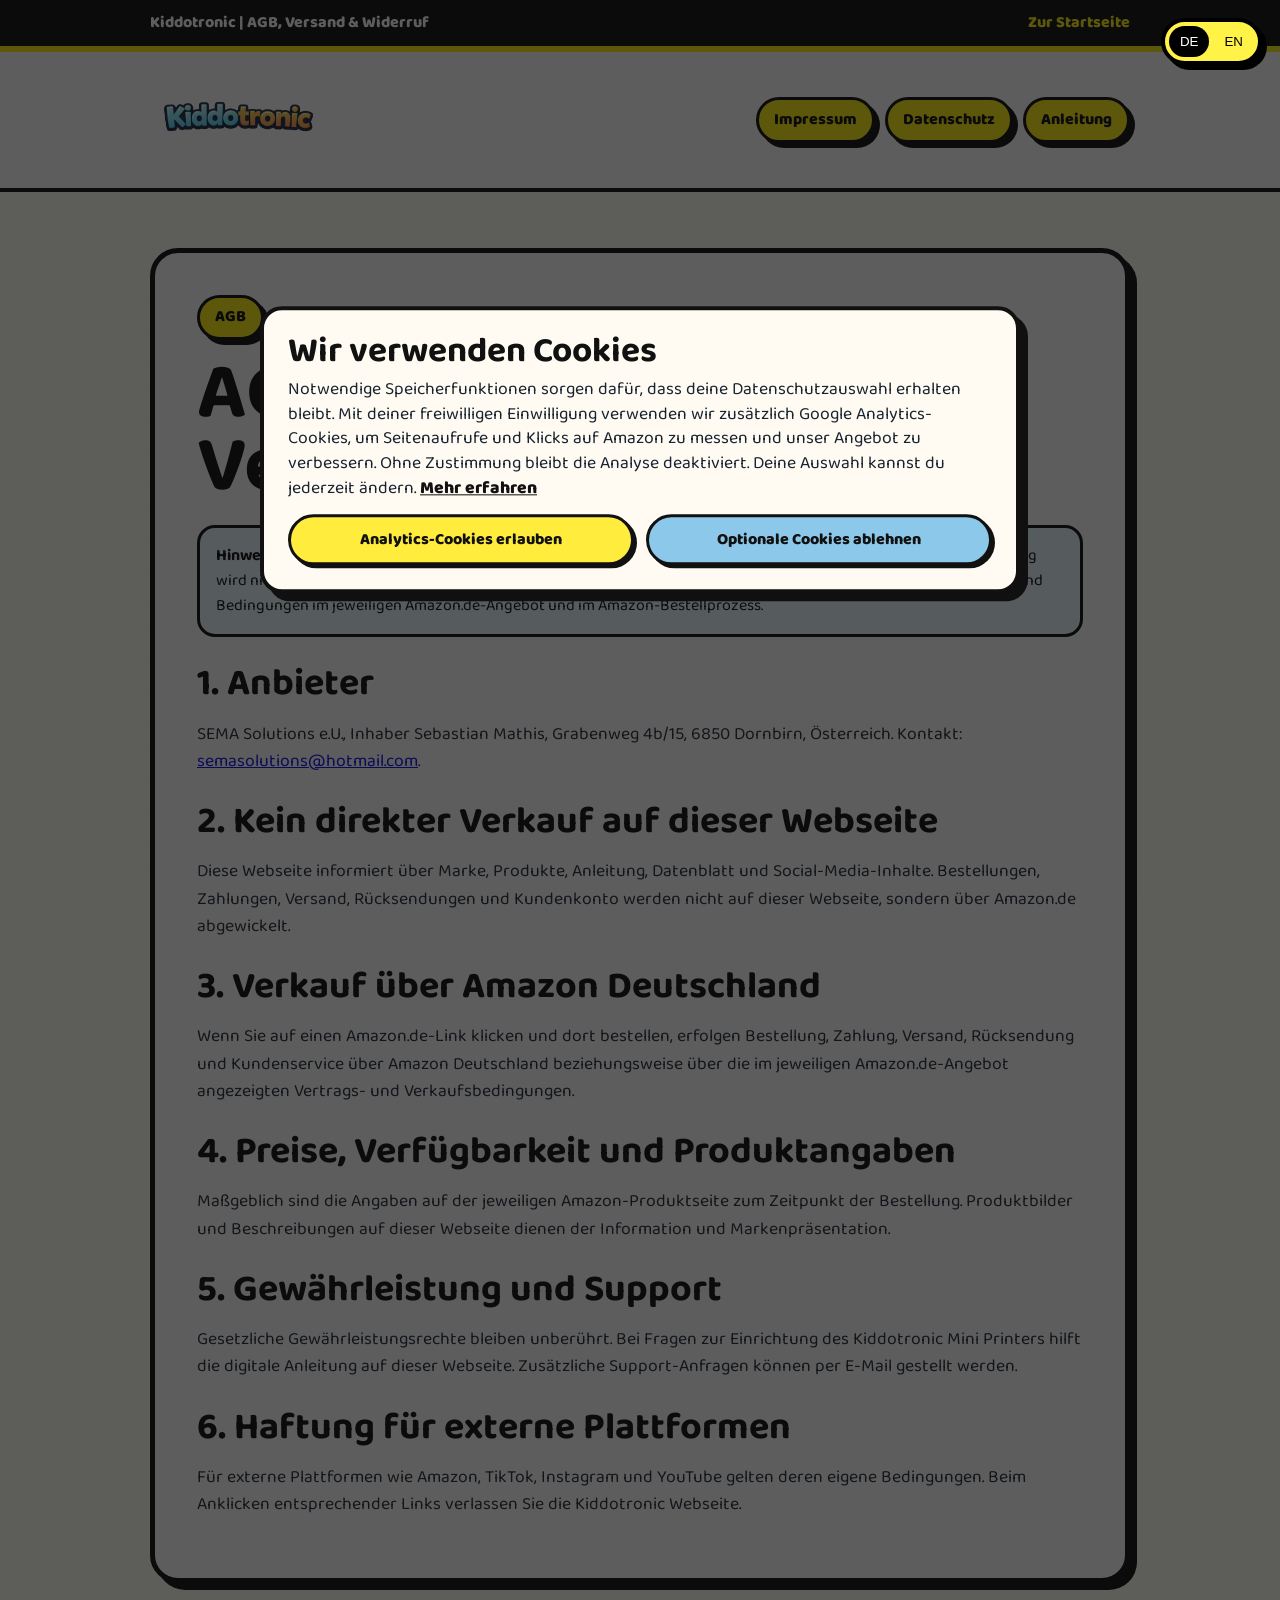
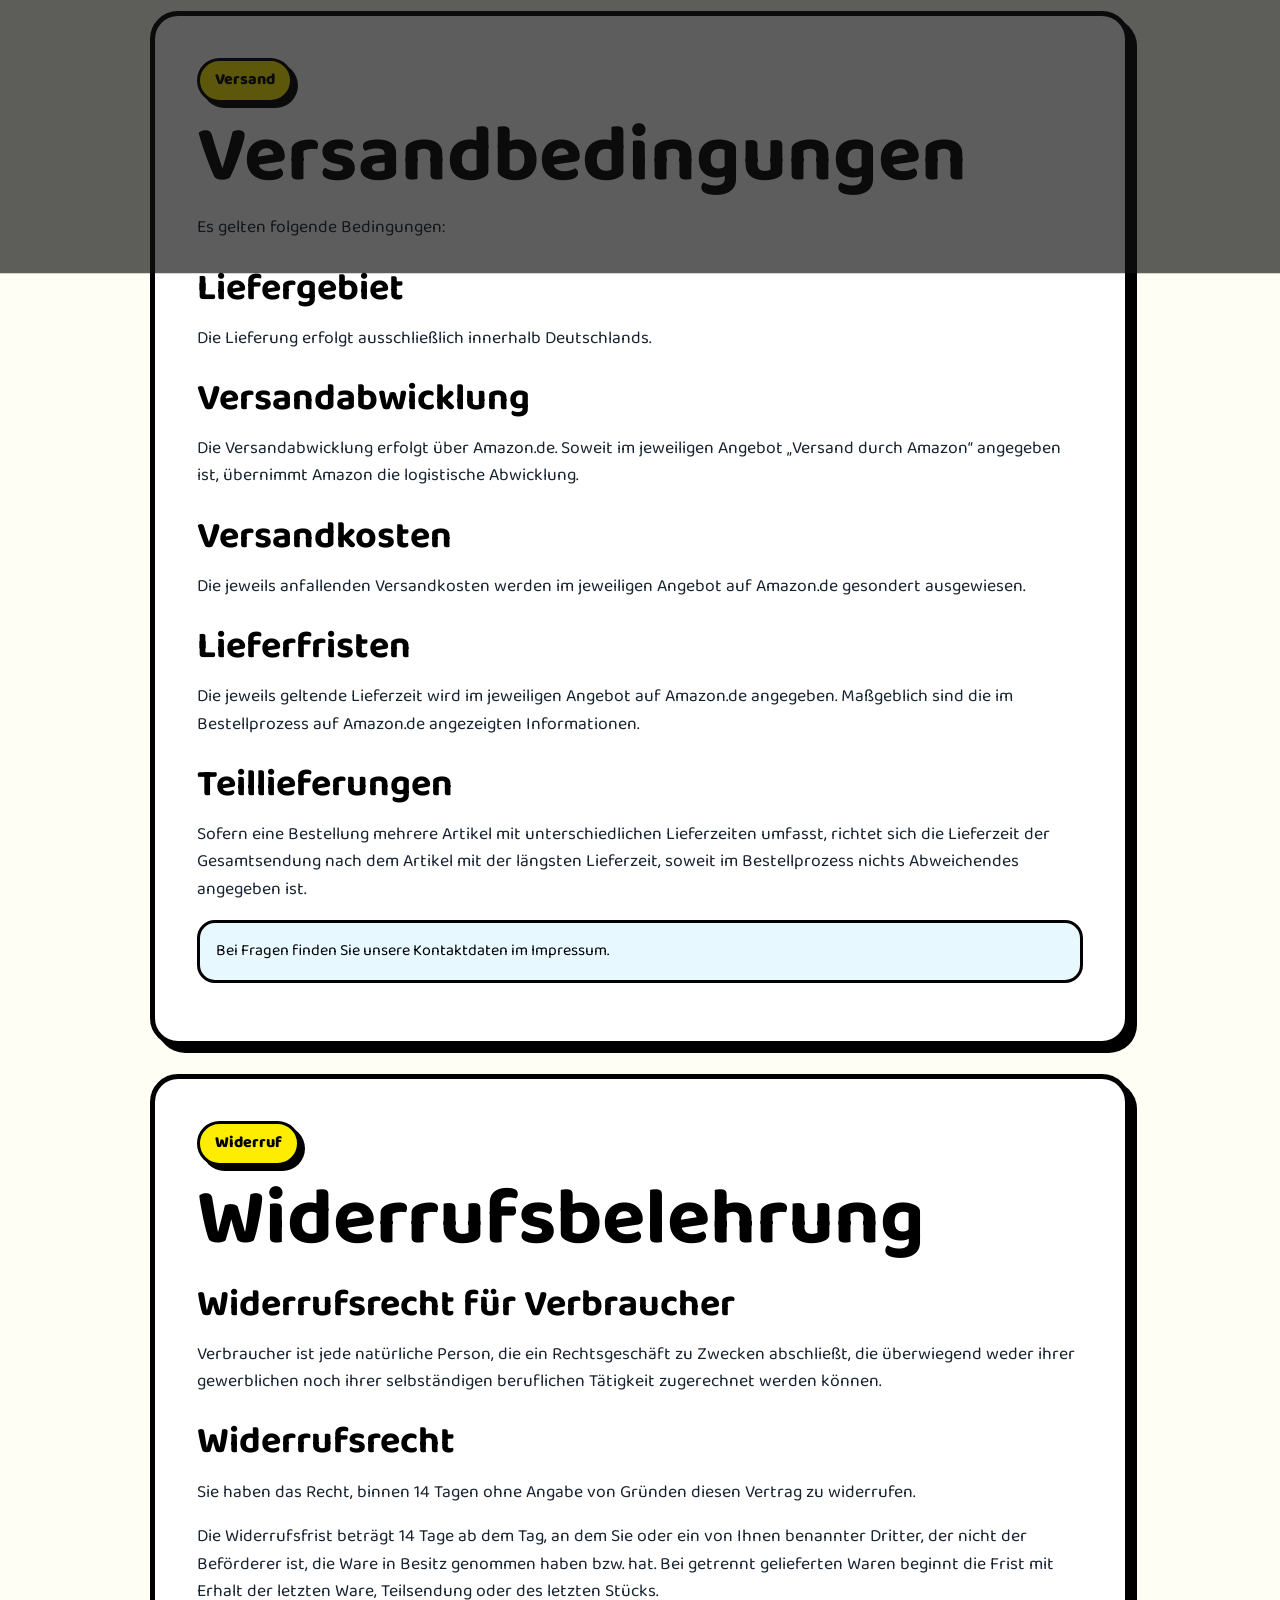
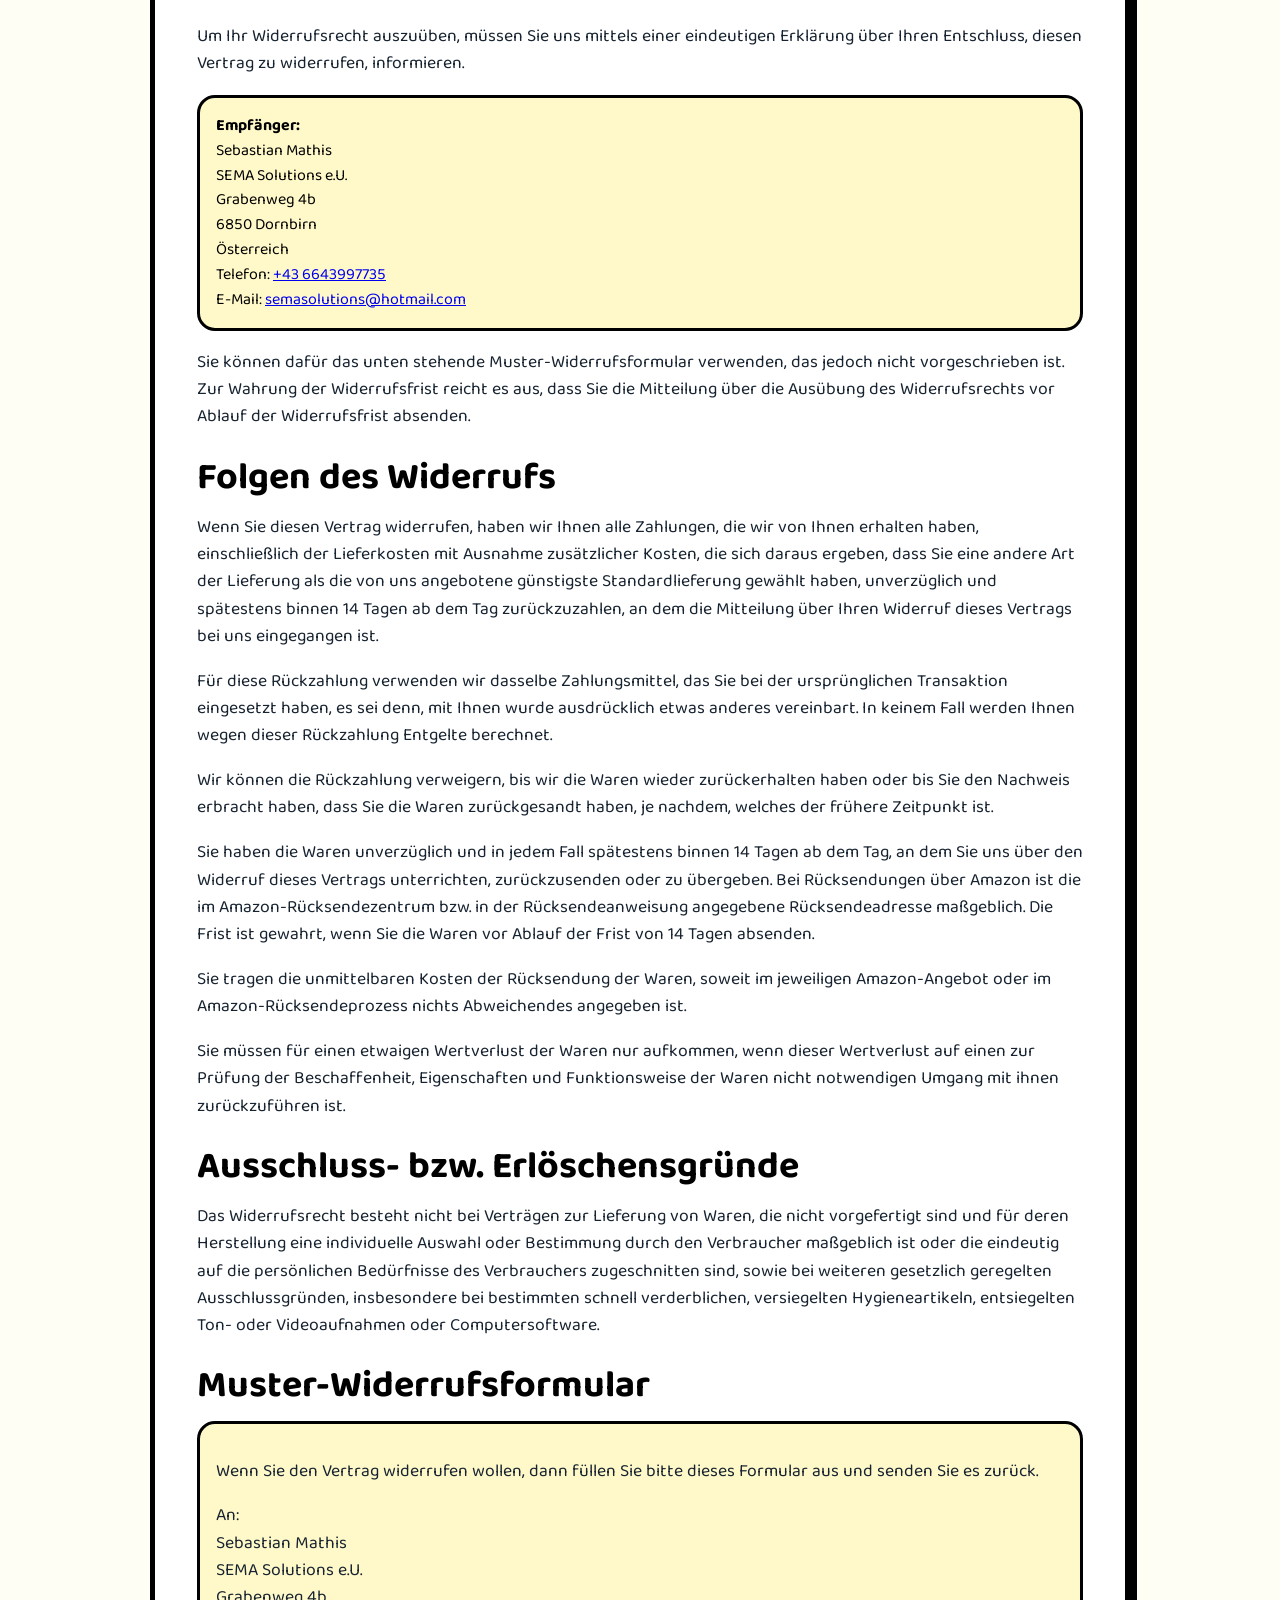
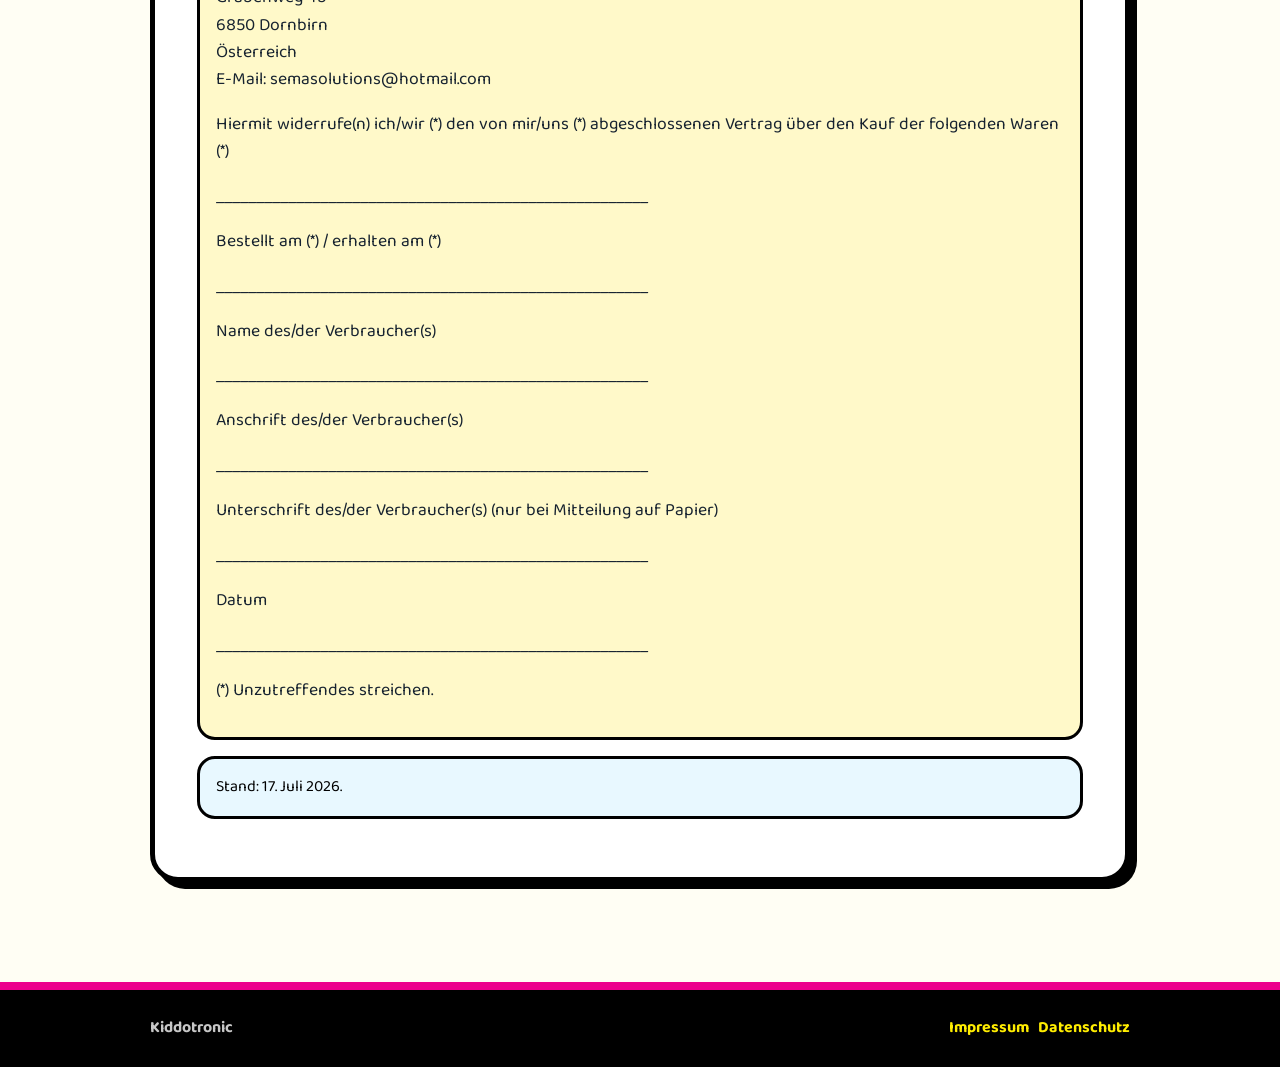
<file: agb-widerruf.html>
<!DOCTYPE html>
<html lang="de">
<head>
      <link rel="stylesheet" href="fonts.css">
<script src="analytics.js" defer></script>
<meta charset="UTF-8">
  <meta name="viewport" content="width=device-width, initial-scale=1.0">
  <meta name="description" content="AGB, Versandbedingungen und Widerrufsbelehrung fuer Kiddotronic Produkte von SEMA Solutions e.U.">
  <title>Kiddotronic | AGB, Versand &amp; Widerruf</title>
  <link rel="canonical" href="https://kiddotronic.com/agb-widerruf.html">
  <link rel="icon" href="/favicon.svg" type="image/svg+xml">
  <link rel="alternate icon" href="/logo-kiddotronic_transparent-01%5B1%5D.png" type="image/png">
  <link rel="apple-touch-icon" href="/logo-kiddotronic_transparent-01%5B1%5D.png">

  <style>
    :root{--yellow:#ffed00;--magenta:#ec008c;--paper:#fffef4;--shadow:7px 7px 0 #000}*{box-sizing:border-box}body{margin:0;font-family:"Baloo 2",Arial,sans-serif;background:var(--paper);color:#000;line-height:1.55}body:before{content:"";position:fixed;inset:0;z-index:-1;opacity:.16;background-image:linear-gradient(90deg,rgba(0,0,0,.08) 1px,transparent 1px),linear-gradient(rgba(0,0,0,.08) 1px,transparent 1px);background-size:30px 30px}.top{background:#000;color:#fff;border-bottom:6px solid var(--yellow);font-weight:800}.wrap{width:min(980px,calc(100% - 40px));margin:auto}.top .wrap,.nav .wrap,.footer .wrap{display:flex;align-items:center;justify-content:space-between;gap:16px;flex-wrap:wrap}.top .wrap{min-height:46px}.top a,.footer a{color:var(--yellow);text-decoration:none}.nav{background:rgba(255,255,255,.96);border-bottom:4px solid #000}.nav .wrap{min-height:82px}.brand img{width:min(180px,48vw);display:block}.nav-links{display:flex;gap:10px;flex-wrap:wrap}.nav-link{display:inline-flex;min-height:44px;align-items:center;justify-content:center;padding:8px 15px;color:#000;text-decoration:none;font-weight:800;border:3px solid #000;border-radius:999px;background:var(--yellow);box-shadow:5px 5px 0 #000}main{padding:56px 0 72px}.legal-card{background:#fff;border:5px solid #000;border-radius:28px;box-shadow:var(--shadow);padding:clamp(22px,5vw,42px);margin-bottom:28px}.badge{display:inline-flex;width:max-content;margin-bottom:18px;padding:7px 15px;font-weight:800;background:var(--yellow);border:3px solid #000;border-radius:999px;box-shadow:5px 5px 0 #000}h1{margin:0 0 20px;font-size:clamp(2.5rem,7vw,5rem);line-height:.92}h2{margin:28px 0 10px;font-size:clamp(1.55rem,3.5vw,2.35rem);line-height:1}h3{margin:22px 0 8px;font-size:1.35rem;line-height:1.1}p,li{font-size:1.1rem;color:#172330}.note,.box{border:3px solid #000;border-radius:18px;padding:16px;margin:16px 0}.note{background:#e8f8ff}.box{background:#fff9c9}.footer{background:#000;color:rgba(255,255,255,.78);border-top:8px solid var(--magenta);padding:26px 0;font-weight:700}@media(max-width:680px){.top .wrap,.nav .wrap,.footer .wrap{align-items:flex-start;flex-direction:column;padding:12px 0}.wrap{width:min(100% - 24px,980px)}}
  </style>
  <script src=language.js defer></script>
</head>
<body>
  <div class="top"><div class="wrap"><span>Kiddotronic | AGB, Versand &amp; Widerruf</span><a href="index.html">Zur Startseite</a></div></div>
  <nav class="nav"><div class="wrap"><a class="brand" href="index.html"><img src="logo.png" alt="Kiddotronic Logo"></a><div class="nav-links"><a class="nav-link" href="impressum.html">Impressum</a><a class="nav-link" href="datenschutz.html">Datenschutz</a><a class="nav-link" href="anleitung.html">Anleitung</a></div></div></nav>
  <main class="wrap">
    <article class="legal-card">
      <span class="badge">AGB</span>
      <h1>AGB &amp; Verbraucherhinweise</h1>
      <div class="note"><strong>Hinweis zur Webseite:</strong> Diese Webseite ist eine Landingpage zur Information &uuml;ber Kiddotronic Produkte. Ein Kaufvertrag wird nicht direkt &uuml;ber diese Webseite geschlossen. Der Verkauf erfolgt &uuml;ber Amazon.de. Ma&szlig;geblich sind die Angaben und Bedingungen im jeweiligen Amazon.de-Angebot und im Amazon-Bestellprozess.</div>
      <h2>1. Anbieter</h2>
      <p>SEMA Solutions e.U., Inhaber Sebastian Mathis, Grabenweg 4b/15, 6850 Dornbirn, &Ouml;sterreich. Kontakt: <a href="mailto:semasolutions@hotmail.com">semasolutions@hotmail.com</a>.</p>
      <h2>2. Kein direkter Verkauf auf dieser Webseite</h2>
      <p>Diese Webseite informiert &uuml;ber Marke, Produkte, Anleitung, Datenblatt und Social-Media-Inhalte. Bestellungen, Zahlungen, Versand, R&uuml;cksendungen und Kundenkonto werden nicht auf dieser Webseite, sondern &uuml;ber Amazon.de abgewickelt.</p>
      <h2>3. Verkauf &uuml;ber Amazon Deutschland</h2>
      <p>Wenn Sie auf einen Amazon.de-Link klicken und dort bestellen, erfolgen Bestellung, Zahlung, Versand, R&uuml;cksendung und Kundenservice &uuml;ber Amazon Deutschland beziehungsweise &uuml;ber die im jeweiligen Amazon.de-Angebot angezeigten Vertrags- und Verkaufsbedingungen.</p>
      <h2>4. Preise, Verf&uuml;gbarkeit und Produktangaben</h2>
      <p>Ma&szlig;geblich sind die Angaben auf der jeweiligen Amazon-Produktseite zum Zeitpunkt der Bestellung. Produktbilder und Beschreibungen auf dieser Webseite dienen der Information und Markenpr&auml;sentation.</p>
      <h2>5. Gew&auml;hrleistung und Support</h2>
      <p>Gesetzliche Gew&auml;hrleistungsrechte bleiben unber&uuml;hrt. Bei Fragen zur Einrichtung des Kiddotronic Mini Printers hilft die digitale Anleitung auf dieser Webseite. Zus&auml;tzliche Support-Anfragen k&ouml;nnen per E-Mail gestellt werden.</p>
      <h2>6. Haftung f&uuml;r externe Plattformen</h2>
      <p>F&uuml;r externe Plattformen wie Amazon, TikTok, Instagram und YouTube gelten deren eigene Bedingungen. Beim Anklicken entsprechender Links verlassen Sie die Kiddotronic Webseite.</p>
    </article>

    <article class="legal-card">
      <span class="badge">Versand</span>
      <h1>Versandbedingungen</h1>
      <p>Es gelten folgende Bedingungen:</p>
      <h2>Liefergebiet</h2>
      <p>Die Lieferung erfolgt ausschlie&szlig;lich innerhalb Deutschlands.</p>
      <h2>Versandabwicklung</h2>
      <p>Die Versandabwicklung erfolgt &uuml;ber Amazon.de. Soweit im jeweiligen Angebot &bdquo;Versand durch Amazon&ldquo; angegeben ist, &uuml;bernimmt Amazon die logistische Abwicklung.</p>
      <h2>Versandkosten</h2>
      <p>Die jeweils anfallenden Versandkosten werden im jeweiligen Angebot auf Amazon.de gesondert ausgewiesen.</p>
      <h2>Lieferfristen</h2>
      <p>Die jeweils geltende Lieferzeit wird im jeweiligen Angebot auf Amazon.de angegeben. Ma&szlig;geblich sind die im Bestellprozess auf Amazon.de angezeigten Informationen.</p>
      <h2>Teillieferungen</h2>
      <p>Sofern eine Bestellung mehrere Artikel mit unterschiedlichen Lieferzeiten umfasst, richtet sich die Lieferzeit der Gesamtsendung nach dem Artikel mit der l&auml;ngsten Lieferzeit, soweit im Bestellprozess nichts Abweichendes angegeben ist.</p>
      <div class="note">Bei Fragen finden Sie unsere Kontaktdaten im Impressum.</div>
    </article>

    <article class="legal-card">
      <span class="badge">Widerruf</span>
      <h1>Widerrufsbelehrung</h1>
      <h2>Widerrufsrecht f&uuml;r Verbraucher</h2>
      <p>Verbraucher ist jede nat&uuml;rliche Person, die ein Rechtsgesch&auml;ft zu Zwecken abschlie&szlig;t, die &uuml;berwiegend weder ihrer gewerblichen noch ihrer selbst&auml;ndigen beruflichen T&auml;tigkeit zugerechnet werden k&ouml;nnen.</p>
      <h2>Widerrufsrecht</h2>
      <p>Sie haben das Recht, binnen 14 Tagen ohne Angabe von Gr&uuml;nden diesen Vertrag zu widerrufen.</p>
      <p>Die Widerrufsfrist betr&auml;gt 14 Tage ab dem Tag, an dem Sie oder ein von Ihnen benannter Dritter, der nicht der Bef&ouml;rderer ist, die Ware in Besitz genommen haben bzw. hat. Bei getrennt gelieferten Waren beginnt die Frist mit Erhalt der letzten Ware, Teilsendung oder des letzten St&uuml;cks.</p>
      <p>Um Ihr Widerrufsrecht auszu&uuml;ben, m&uuml;ssen Sie uns mittels einer eindeutigen Erkl&auml;rung &uuml;ber Ihren Entschluss, diesen Vertrag zu widerrufen, informieren.</p>
      <div class="box"><strong>Empf&auml;nger:</strong><br>Sebastian Mathis<br>SEMA Solutions e.U.<br>Grabenweg 4b<br>6850 Dornbirn<br>&Ouml;sterreich<br>Telefon: <a href="tel:+436643997735">+43 6643997735</a><br>E-Mail: <a href="mailto:semasolutions@hotmail.com">semasolutions@hotmail.com</a></div>
      <p>Sie k&ouml;nnen daf&uuml;r das unten stehende Muster-Widerrufsformular verwenden, das jedoch nicht vorgeschrieben ist. Zur Wahrung der Widerrufsfrist reicht es aus, dass Sie die Mitteilung &uuml;ber die Aus&uuml;bung des Widerrufsrechts vor Ablauf der Widerrufsfrist absenden.</p>
      <h2>Folgen des Widerrufs</h2>
      <p>Wenn Sie diesen Vertrag widerrufen, haben wir Ihnen alle Zahlungen, die wir von Ihnen erhalten haben, einschlie&szlig;lich der Lieferkosten mit Ausnahme zus&auml;tzlicher Kosten, die sich daraus ergeben, dass Sie eine andere Art der Lieferung als die von uns angebotene g&uuml;nstigste Standardlieferung gew&auml;hlt haben, unverz&uuml;glich und sp&auml;testens binnen 14 Tagen ab dem Tag zur&uuml;ckzuzahlen, an dem die Mitteilung &uuml;ber Ihren Widerruf dieses Vertrags bei uns eingegangen ist.</p>
      <p>F&uuml;r diese R&uuml;ckzahlung verwenden wir dasselbe Zahlungsmittel, das Sie bei der urspr&uuml;nglichen Transaktion eingesetzt haben, es sei denn, mit Ihnen wurde ausdr&uuml;cklich etwas anderes vereinbart. In keinem Fall werden Ihnen wegen dieser R&uuml;ckzahlung Entgelte berechnet.</p>
      <p>Wir k&ouml;nnen die R&uuml;ckzahlung verweigern, bis wir die Waren wieder zur&uuml;ckerhalten haben oder bis Sie den Nachweis erbracht haben, dass Sie die Waren zur&uuml;ckgesandt haben, je nachdem, welches der fr&uuml;here Zeitpunkt ist.</p>
      <p>Sie haben die Waren unverz&uuml;glich und in jedem Fall sp&auml;testens binnen 14 Tagen ab dem Tag, an dem Sie uns &uuml;ber den Widerruf dieses Vertrags unterrichten, zur&uuml;ckzusenden oder zu &uuml;bergeben. Bei R&uuml;cksendungen &uuml;ber Amazon ist die im Amazon-R&uuml;cksendezentrum bzw. in der R&uuml;cksendeanweisung angegebene R&uuml;cksendeadresse ma&szlig;geblich. Die Frist ist gewahrt, wenn Sie die Waren vor Ablauf der Frist von 14 Tagen absenden.</p>
      <p>Sie tragen die unmittelbaren Kosten der R&uuml;cksendung der Waren, soweit im jeweiligen Amazon-Angebot oder im Amazon-R&uuml;cksendeprozess nichts Abweichendes angegeben ist.</p>
      <p>Sie m&uuml;ssen f&uuml;r einen etwaigen Wertverlust der Waren nur aufkommen, wenn dieser Wertverlust auf einen zur Pr&uuml;fung der Beschaffenheit, Eigenschaften und Funktionsweise der Waren nicht notwendigen Umgang mit ihnen zur&uuml;ckzuf&uuml;hren ist.</p>
      <h2>Ausschluss- bzw. Erl&ouml;schensgr&uuml;nde</h2>
      <p>Das Widerrufsrecht besteht nicht bei Vertr&auml;gen zur Lieferung von Waren, die nicht vorgefertigt sind und f&uuml;r deren Herstellung eine individuelle Auswahl oder Bestimmung durch den Verbraucher ma&szlig;geblich ist oder die eindeutig auf die pers&ouml;nlichen Bed&uuml;rfnisse des Verbrauchers zugeschnitten sind, sowie bei weiteren gesetzlich geregelten Ausschlussgr&uuml;nden, insbesondere bei bestimmten schnell verderblichen, versiegelten Hygieneartikeln, entsiegelten Ton- oder Videoaufnahmen oder Computersoftware.</p>
      <h2>Muster-Widerrufsformular</h2>
      <div class="box">
        <p>Wenn Sie den Vertrag widerrufen wollen, dann f&uuml;llen Sie bitte dieses Formular aus und senden Sie es zur&uuml;ck.</p>
        <p>An:<br>Sebastian Mathis<br>SEMA Solutions e.U.<br>Grabenweg 4b<br>6850 Dornbirn<br>&Ouml;sterreich<br>E-Mail: semasolutions@hotmail.com</p>
        <p>Hiermit widerrufe(n) ich/wir (*) den von mir/uns (*) abgeschlossenen Vertrag &uuml;ber den Kauf der folgenden Waren (*)</p>
        <p>______________________________________________________</p>
        <p>Bestellt am (*) / erhalten am (*)</p>
        <p>______________________________________________________</p>
        <p>Name des/der Verbraucher(s)</p>
        <p>______________________________________________________</p>
        <p>Anschrift des/der Verbraucher(s)</p>
        <p>______________________________________________________</p>
        <p>Unterschrift des/der Verbraucher(s) (nur bei Mitteilung auf Papier)</p>
        <p>______________________________________________________</p>
        <p>Datum</p>
        <p>______________________________________________________</p>
        <p>(*) Unzutreffendes streichen.</p>
      </div>
      <div class="note">Stand: 17. Juli 2026.</div>
    </article>
  </main>
  <footer class="footer"><div class="wrap"><span>Kiddotronic</span><span><a href="impressum.html">Impressum</a> &nbsp; <a href="datenschutz.html">Datenschutz</a></span></div></footer>
</body>
</html>
</file>
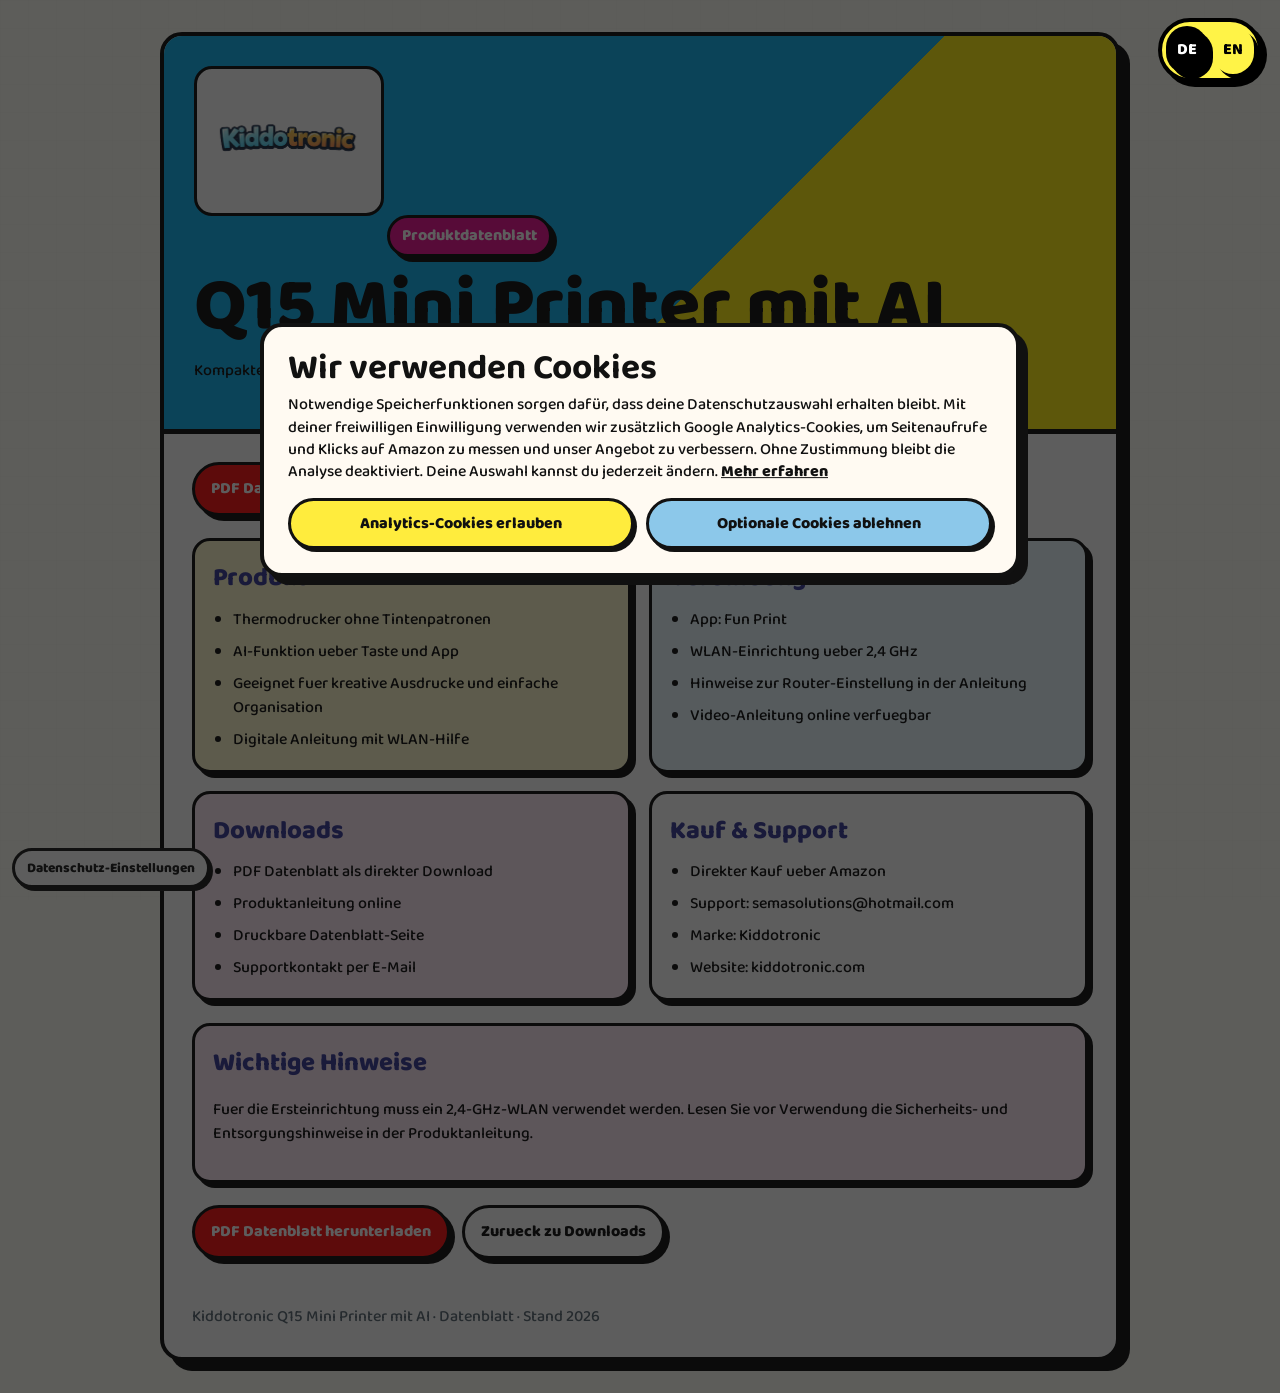
<file: datenblatt-q15-mini-printer.html>
<!DOCTYPE html>
<html lang="de">
<head>
      <link rel="stylesheet" href="fonts.css">
<script src="analytics.js" defer></script>
<meta charset="UTF-8" />
  <meta name="viewport" content="width=device-width, initial-scale=1.0" />
  <title>Kiddotronic Q15 Mini Printer Datenblatt</title>

  <style>
    :root { --black:#000; --white:#fff; --red:#ff0000; --yellow:#ffed00; --green:#00a651; --cyan:#00aeef; --blue:#2e3192; --magenta:#ec008c; --paper:#fffef4; }
    * { box-sizing: border-box; }
    body { margin:0; font-family:'Baloo 2', Arial, Helvetica, sans-serif; font-weight:500; color:var(--black); background:var(--paper); line-height:1.5; }
    body::before { content:""; position:fixed; inset:0; pointer-events:none; opacity:.18; background-image:linear-gradient(90deg, rgba(0,0,0,.08) 1px, transparent 1px), linear-gradient(rgba(0,0,0,.08) 1px, transparent 1px); background-size:28px 28px; z-index:-1; }
    .sheet { width:min(960px, calc(100% - 32px)); margin:32px auto; background:var(--white); border:4px solid var(--black); border-radius:22px; box-shadow:10px 10px 0 var(--black); overflow:hidden; }
    header { padding:30px; background:linear-gradient(135deg, var(--cyan) 0 58%, var(--yellow) 58%); color:var(--black); border-bottom:5px solid var(--black); }
    img { max-width:190px; background:var(--white); border:3px solid var(--black); border-radius:18px; padding:10px; margin-bottom:24px; }
    h1 { margin:0; font-size:clamp(2.4rem, 6vw, 4.7rem); line-height:.96; font-weight:800; letter-spacing:0; }
    .tag { display:inline-block; background:var(--magenta); color:var(--white); border:3px solid var(--black); border-radius:999px; box-shadow:5px 5px 0 var(--black); padding:6px 12px; font-weight:800; margin-bottom:14px; }
    main { padding:28px; display:grid; gap:22px; }
    .grid { display:grid; grid-template-columns:repeat(2,minmax(0,1fr)); gap:18px; }
    .card { border:3px solid var(--black); border-radius:18px; padding:18px; background:#fff9c9; box-shadow:5px 5px 0 var(--black); }
    .card:nth-child(2) { background:#e8f8ff; }
    .card:nth-child(3) { background:#ffe8f6; }
    .card:nth-child(4) { background:#fff; }
    h2 { margin:0 0 10px; color:var(--blue); font-size:1.6rem; font-weight:800; }
    ul { margin:0; padding-left:20px; }
    li + li { margin-top:8px; }
    .actions { display:flex; flex-wrap:wrap; gap:12px; }
    a.btn, button { display:inline-flex; min-height:48px; align-items:center; justify-content:center; padding:12px 16px; background:var(--yellow); border:3px solid var(--black); border-radius:999px; box-shadow:5px 5px 0 var(--black); color:var(--black); text-decoration:none; font:inherit; font-weight:800; cursor:pointer; }
    a.hot { background:var(--red); color:var(--white); }
    a.cool { background:var(--cyan); }
    a.white { background:var(--white); }
    footer { padding:18px 28px 28px; color:#51616c; }
    @media print { body { background:#fff; } body::before { display:none; } .sheet { margin:0; width:100%; box-shadow:none; border:0; } .actions { display:none; } }
    @media (max-width:720px) { .grid { grid-template-columns:1fr; } .sheet { width:min(100% - 20px, 960px); margin:20px auto; } .actions a, .actions button { width:100%; } }
  </style>
  <script src=language.js defer></script>
</head>
<body>
  <article class="sheet">
    <header>
      <img src="logo.png" alt="Kiddotronic Logo">
      <span class="tag">Produktdatenblatt</span>
      <h1>Q15 Mini Printer mit AI</h1>
      <p>Kompakter KI Mini Thermo Printer im Kiddotronic Brand-Look: Baloo 2, CMYK-Farbwelt, klare Produktinformation.</p>
    </header>
    <main>
      <div class="actions">
        <a class="btn hot" href="assets/kiddotronic-q15-datenblatt.pdf" download>PDF Datenblatt herunterladen</a>
        <a class="btn cool" href="q15-mini-printer-anleitung.html">Anleitung oeffnen</a>
        <button onclick="window.print()">Als PDF speichern / drucken</button>
      </div>
      <section class="grid">
        <div class="card"><h2>Produkt</h2><ul><li>Thermodrucker ohne Tintenpatronen</li><li>AI-Funktion ueber Taste und App</li><li>Geeignet fuer kreative Ausdrucke und einfache Organisation</li><li>Digitale Anleitung mit WLAN-Hilfe</li></ul></div>
        <div class="card"><h2>Verbindung</h2><ul><li>App: Fun Print</li><li>WLAN-Einrichtung ueber 2,4 GHz</li><li>Hinweise zur Router-Einstellung in der Anleitung</li><li>Video-Anleitung online verfuegbar</li></ul></div>
        <div class="card"><h2>Downloads</h2><ul><li>PDF Datenblatt als direkter Download</li><li>Produktanleitung online</li><li>Druckbare Datenblatt-Seite</li><li>Supportkontakt per E-Mail</li></ul></div>
        <div class="card"><h2>Kauf & Support</h2><ul><li>Direkter Kauf ueber Amazon</li><li>Support: semasolutions@hotmail.com</li><li>Marke: Kiddotronic</li><li>Website: kiddotronic.com</li></ul></div>
      </section>
      <section class="card"><h2>Wichtige Hinweise</h2><p>Fuer die Ersteinrichtung muss ein 2,4-GHz-WLAN verwendet werden. Lesen Sie vor Verwendung die Sicherheits- und Entsorgungshinweise in der Produktanleitung.</p></section>
      <div class="actions">
        <a class="btn hot" href="assets/kiddotronic-q15-datenblatt.pdf" download>PDF Datenblatt herunterladen</a>
        <a class="btn white" href="index.html#downloads">Zurueck zu Downloads</a>
      </div>
    </main>
    <footer>Kiddotronic Q15 Mini Printer mit AI · Datenblatt · Stand 2026</footer>
  </article>
</body>
</html>
</file>
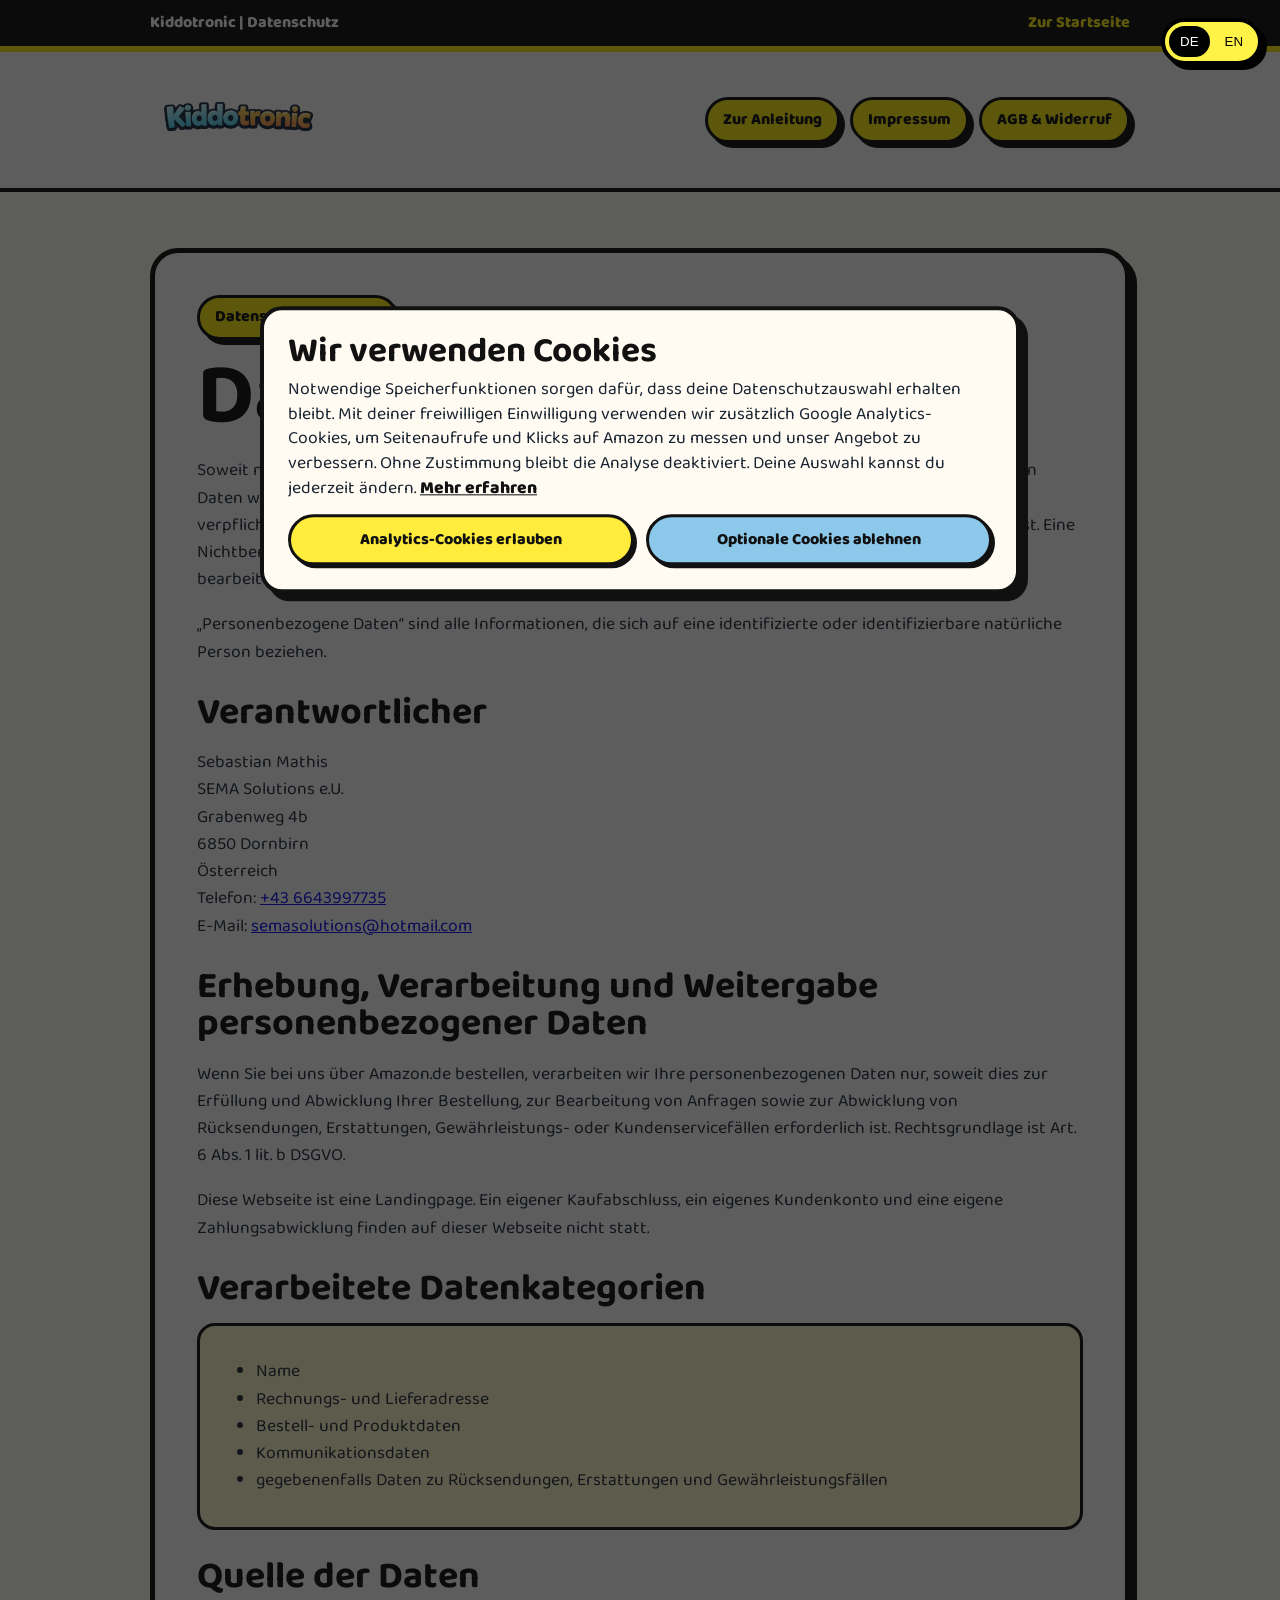
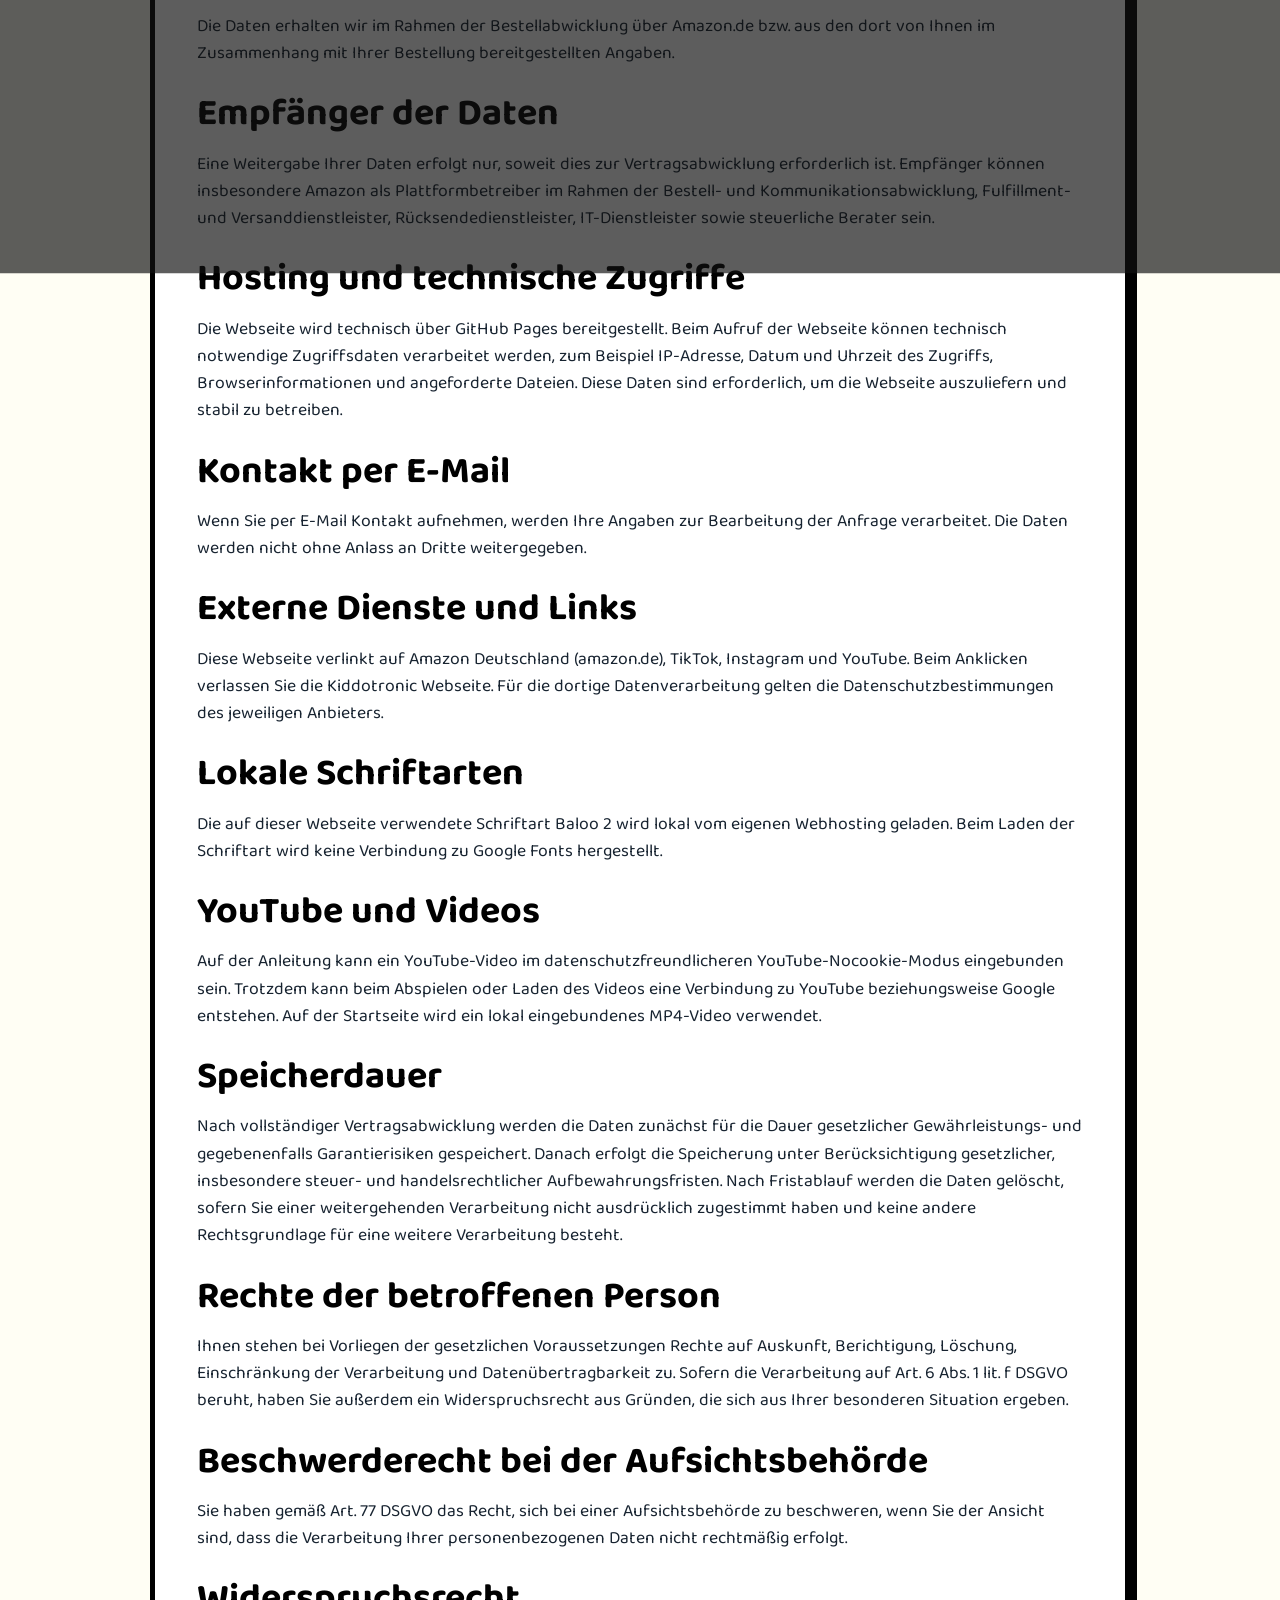
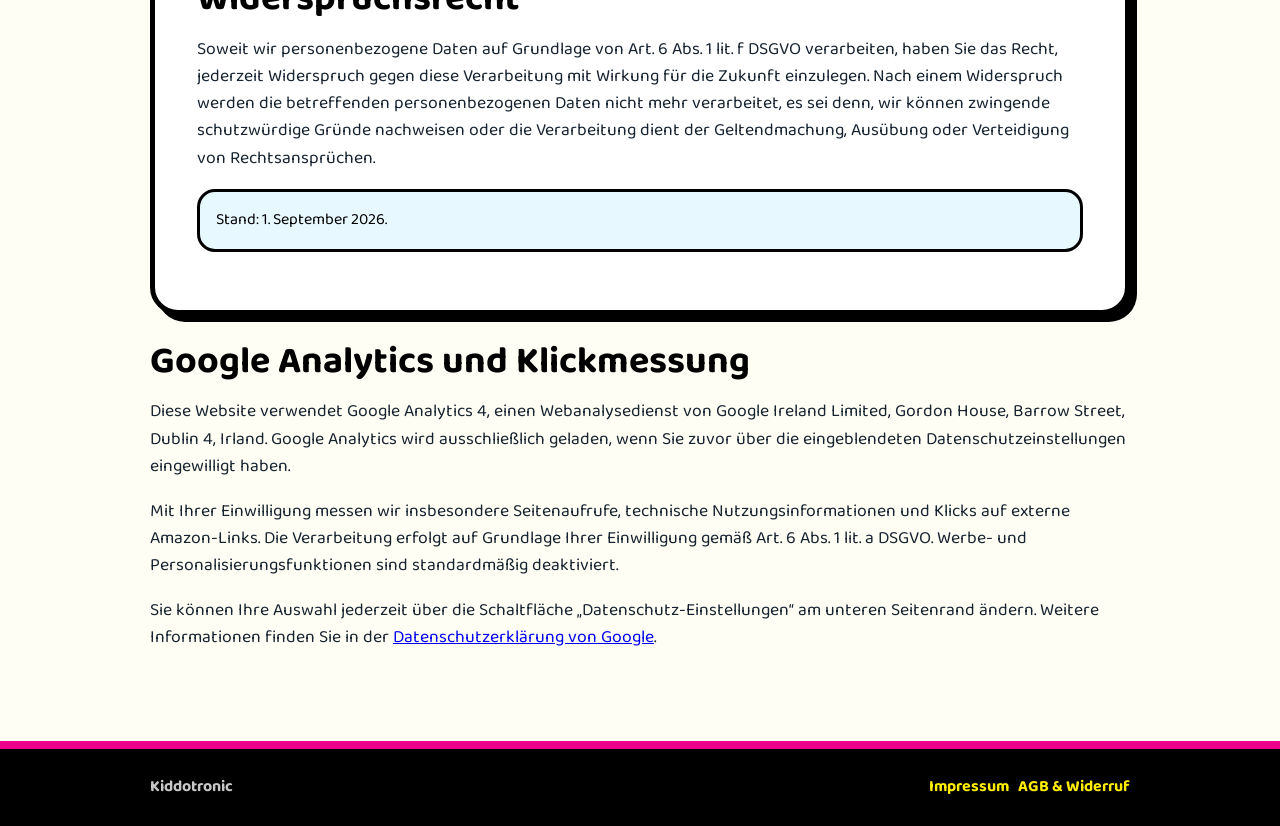
<file: datenschutz.html>
<!DOCTYPE html>
<html lang="de">
<head>
      <link rel="stylesheet" href="fonts.css">
<script src="analytics.js" defer></script>
<meta charset="UTF-8">
  <meta name="viewport" content="width=device-width, initial-scale=1.0">
  <meta name="description" content="Datenschutzerklaerung der Kiddotronic Webseite von SEMA Solutions e.U.">
  <title>Kiddotronic | Datenschutz</title>
  <link rel="canonical" href="https://kiddotronic.com/datenschutz.html">
  <link rel="icon" href="/favicon.svg" type="image/svg+xml">
  <link rel="alternate icon" href="/logo-kiddotronic_transparent-01%5B1%5D.png" type="image/png">
  <link rel="apple-touch-icon" href="/logo-kiddotronic_transparent-01%5B1%5D.png">

  <style>
    :root{--yellow:#ffed00;--magenta:#ec008c;--paper:#fffef4;--shadow:7px 7px 0 #000}*{box-sizing:border-box}body{margin:0;font-family:"Baloo 2",Arial,sans-serif;background:var(--paper);color:#000;line-height:1.55}body:before{content:"";position:fixed;inset:0;z-index:-1;opacity:.16;background-image:linear-gradient(90deg,rgba(0,0,0,.08) 1px,transparent 1px),linear-gradient(rgba(0,0,0,.08) 1px,transparent 1px);background-size:30px 30px}.top{background:#000;color:#fff;border-bottom:6px solid var(--yellow);font-weight:800}.wrap{width:min(980px,calc(100% - 40px));margin:auto}.top .wrap,.nav .wrap,.footer .wrap{display:flex;align-items:center;justify-content:space-between;gap:16px;flex-wrap:wrap}.top .wrap{min-height:46px}.top a,.footer a{color:var(--yellow);text-decoration:none}.nav{background:rgba(255,255,255,.96);border-bottom:4px solid #000}.nav .wrap{min-height:82px}.brand img{width:min(180px,48vw);display:block}.nav-links{display:flex;gap:10px;flex-wrap:wrap}.nav-link{display:inline-flex;min-height:44px;align-items:center;justify-content:center;padding:8px 15px;color:#000;text-decoration:none;font-weight:800;border:3px solid #000;border-radius:999px;background:var(--yellow);box-shadow:5px 5px 0 #000}main{padding:56px 0 72px}.legal-card{background:#fff;border:5px solid #000;border-radius:28px;box-shadow:var(--shadow);padding:clamp(22px,5vw,42px)}.badge{display:inline-flex;width:max-content;margin-bottom:18px;padding:7px 15px;font-weight:800;background:var(--yellow);border:3px solid #000;border-radius:999px;box-shadow:5px 5px 0 #000}h1{margin:0 0 20px;font-size:clamp(2.7rem,7vw,5.4rem);line-height:.92}h2{margin:28px 0 10px;font-size:clamp(1.55rem,3.5vw,2.35rem);line-height:1}p,li{font-size:1.1rem;color:#172330}.note,.list-card{border:3px solid #000;border-radius:18px;padding:16px;margin:16px 0}.note{background:#e8f8ff}.list-card{background:#fff9c9}.footer{background:#000;color:rgba(255,255,255,.78);border-top:8px solid var(--magenta);padding:26px 0;font-weight:700}@media(max-width:680px){.top .wrap,.nav .wrap,.footer .wrap{align-items:flex-start;flex-direction:column;padding:12px 0}.wrap{width:min(100% - 24px,980px)}}
  </style>
  <script src=language.js defer></script>
</head>
<body>
  <div class="top"><div class="wrap"><span>Kiddotronic | Datenschutz</span><a href="index.html">Zur Startseite</a></div></div>
  <nav class="nav"><div class="wrap"><a class="brand" href="index.html"><img src="logo.png" alt="Kiddotronic Logo"></a><div class="nav-links"><a class="nav-link" href="anleitung.html">Zur Anleitung</a><a class="nav-link" href="impressum.html">Impressum</a><a class="nav-link" href="agb-widerruf.html">AGB &amp; Widerruf</a></div></div></nav>
  <main class="wrap"><article class="legal-card">
    <span class="badge">Datenschutzerkl&auml;rung</span>
    <h1>Datenschutz</h1>
    <p>Soweit nachstehend keine anderen Angaben gemacht werden, ist die Bereitstellung Ihrer personenbezogenen Daten weder gesetzlich noch vertraglich vorgeschrieben. Sie sind zur Bereitstellung der Daten nur insoweit verpflichtet, als dies f&uuml;r die Durchf&uuml;hrung einer Bestellung oder die Bearbeitung Ihrer Anfrage erforderlich ist. Eine Nichtbereitstellung hat in diesen F&auml;llen zur Folge, dass ein Vertrag nicht geschlossen bzw. Ihre Anfrage nicht bearbeitet werden kann.</p>
    <p>&bdquo;Personenbezogene Daten&ldquo; sind alle Informationen, die sich auf eine identifizierte oder identifizierbare nat&uuml;rliche Person beziehen.</p>
    <h2>Verantwortlicher</h2>
    <p>Sebastian Mathis<br>SEMA Solutions e.U.<br>Grabenweg 4b<br>6850 Dornbirn<br>&Ouml;sterreich<br>Telefon: <a href="tel:+436643997735">+43 6643997735</a><br>E-Mail: <a href="mailto:semasolutions@hotmail.com">semasolutions@hotmail.com</a></p>
    <h2>Erhebung, Verarbeitung und Weitergabe personenbezogener Daten</h2>
    <p>Wenn Sie bei uns &uuml;ber Amazon.de bestellen, verarbeiten wir Ihre personenbezogenen Daten nur, soweit dies zur Erf&uuml;llung und Abwicklung Ihrer Bestellung, zur Bearbeitung von Anfragen sowie zur Abwicklung von R&uuml;cksendungen, Erstattungen, Gew&auml;hrleistungs- oder Kundenservicef&auml;llen erforderlich ist. Rechtsgrundlage ist Art. 6 Abs. 1 lit. b DSGVO.</p>
    <p>Diese Webseite ist eine Landingpage. Ein eigener Kaufabschluss, ein eigenes Kundenkonto und eine eigene Zahlungsabwicklung finden auf dieser Webseite nicht statt.</p>
    <h2>Verarbeitete Datenkategorien</h2>
    <div class="list-card"><ul><li>Name</li><li>Rechnungs- und Lieferadresse</li><li>Bestell- und Produktdaten</li><li>Kommunikationsdaten</li><li>gegebenenfalls Daten zu R&uuml;cksendungen, Erstattungen und Gew&auml;hrleistungsf&auml;llen</li></ul></div>
    <h2>Quelle der Daten</h2>
    <p>Die Daten erhalten wir im Rahmen der Bestellabwicklung &uuml;ber Amazon.de bzw. aus den dort von Ihnen im Zusammenhang mit Ihrer Bestellung bereitgestellten Angaben.</p>
    <h2>Empf&auml;nger der Daten</h2>
    <p>Eine Weitergabe Ihrer Daten erfolgt nur, soweit dies zur Vertragsabwicklung erforderlich ist. Empf&auml;nger k&ouml;nnen insbesondere Amazon als Plattformbetreiber im Rahmen der Bestell- und Kommunikationsabwicklung, Fulfillment- und Versanddienstleister, R&uuml;cksendedienstleister, IT-Dienstleister sowie steuerliche Berater sein.</p>
    <h2>Hosting und technische Zugriffe</h2>
    <p>Die Webseite wird technisch &uuml;ber GitHub Pages bereitgestellt. Beim Aufruf der Webseite k&ouml;nnen technisch notwendige Zugriffsdaten verarbeitet werden, zum Beispiel IP-Adresse, Datum und Uhrzeit des Zugriffs, Browserinformationen und angeforderte Dateien. Diese Daten sind erforderlich, um die Webseite auszuliefern und stabil zu betreiben.</p>
    <h2>Kontakt per E-Mail</h2>
    <p>Wenn Sie per E-Mail Kontakt aufnehmen, werden Ihre Angaben zur Bearbeitung der Anfrage verarbeitet. Die Daten werden nicht ohne Anlass an Dritte weitergegeben.</p>
    <h2>Externe Dienste und Links</h2>
    <p>Diese Webseite verlinkt auf Amazon Deutschland (amazon.de), TikTok, Instagram und YouTube. Beim Anklicken verlassen Sie die Kiddotronic Webseite. F&uuml;r die dortige Datenverarbeitung gelten die Datenschutzbestimmungen des jeweiligen Anbieters.</p>
    <h2>Lokale Schriftarten</h2>
    <p>Die auf dieser Webseite verwendete Schriftart Baloo 2 wird lokal vom eigenen Webhosting geladen. Beim Laden der Schriftart wird keine Verbindung zu Google Fonts hergestellt.</p>
    <h2>YouTube und Videos</h2>
    <p>Auf der Anleitung kann ein YouTube-Video im datenschutzfreundlicheren YouTube-Nocookie-Modus eingebunden sein. Trotzdem kann beim Abspielen oder Laden des Videos eine Verbindung zu YouTube beziehungsweise Google entstehen. Auf der Startseite wird ein lokal eingebundenes MP4-Video verwendet.</p>
    <h2>Speicherdauer</h2>
    <p>Nach vollst&auml;ndiger Vertragsabwicklung werden die Daten zun&auml;chst f&uuml;r die Dauer gesetzlicher Gew&auml;hrleistungs- und gegebenenfalls Garantierisiken gespeichert. Danach erfolgt die Speicherung unter Ber&uuml;cksichtigung gesetzlicher, insbesondere steuer- und handelsrechtlicher Aufbewahrungsfristen. Nach Fristablauf werden die Daten gel&ouml;scht, sofern Sie einer weitergehenden Verarbeitung nicht ausdr&uuml;cklich zugestimmt haben und keine andere Rechtsgrundlage f&uuml;r eine weitere Verarbeitung besteht.</p>
    <h2>Rechte der betroffenen Person</h2>
    <p>Ihnen stehen bei Vorliegen der gesetzlichen Voraussetzungen Rechte auf Auskunft, Berichtigung, L&ouml;schung, Einschr&auml;nkung der Verarbeitung und Daten&uuml;bertragbarkeit zu. Sofern die Verarbeitung auf Art. 6 Abs. 1 lit. f DSGVO beruht, haben Sie au&szlig;erdem ein Widerspruchsrecht aus Gr&uuml;nden, die sich aus Ihrer besonderen Situation ergeben.</p>
    <h2>Beschwerderecht bei der Aufsichtsbeh&ouml;rde</h2>
    <p>Sie haben gem&auml;&szlig; Art. 77 DSGVO das Recht, sich bei einer Aufsichtsbeh&ouml;rde zu beschweren, wenn Sie der Ansicht sind, dass die Verarbeitung Ihrer personenbezogenen Daten nicht rechtm&auml;&szlig;ig erfolgt.</p>
    <h2>Widerspruchsrecht</h2>
    <p>Soweit wir personenbezogene Daten auf Grundlage von Art. 6 Abs. 1 lit. f DSGVO verarbeiten, haben Sie das Recht, jederzeit Widerspruch gegen diese Verarbeitung mit Wirkung f&uuml;r die Zukunft einzulegen. Nach einem Widerspruch werden die betreffenden personenbezogenen Daten nicht mehr verarbeitet, es sei denn, wir k&ouml;nnen zwingende schutzw&uuml;rdige Gr&uuml;nde nachweisen oder die Verarbeitung dient der Geltendmachung, Aus&uuml;bung oder Verteidigung von Rechtsanspr&uuml;chen.</p>
    <div class="note">Stand: 1. September 2026.</div>
  </article>
    <section class="legal-section" id="analytics">
      <h2>Google Analytics und Klickmessung</h2>
      <p>Diese Website verwendet Google Analytics 4, einen Webanalysedienst von Google Ireland Limited, Gordon House, Barrow Street, Dublin 4, Irland. Google Analytics wird ausschließlich geladen, wenn Sie zuvor über die eingeblendeten Datenschutzeinstellungen eingewilligt haben.</p>
      <p>Mit Ihrer Einwilligung messen wir insbesondere Seitenaufrufe, technische Nutzungsinformationen und Klicks auf externe Amazon-Links. Die Verarbeitung erfolgt auf Grundlage Ihrer Einwilligung gemäß Art. 6 Abs. 1 lit. a DSGVO. Werbe- und Personalisierungsfunktionen sind standardmäßig deaktiviert.</p>
      <p>Sie können Ihre Auswahl jederzeit über die Schaltfläche „Datenschutz-Einstellungen“ am unteren Seitenrand ändern. Weitere Informationen finden Sie in der <a href="https://policies.google.com/privacy" target="_blank" rel="noopener noreferrer">Datenschutzerklärung von Google</a>.</p>
    </section>
</main>
  <footer class="footer"><div class="wrap"><span>Kiddotronic</span><span><a href="impressum.html">Impressum</a> &nbsp; <a href="agb-widerruf.html">AGB &amp; Widerruf</a></span></div></footer>
</body>
</html>
</file>
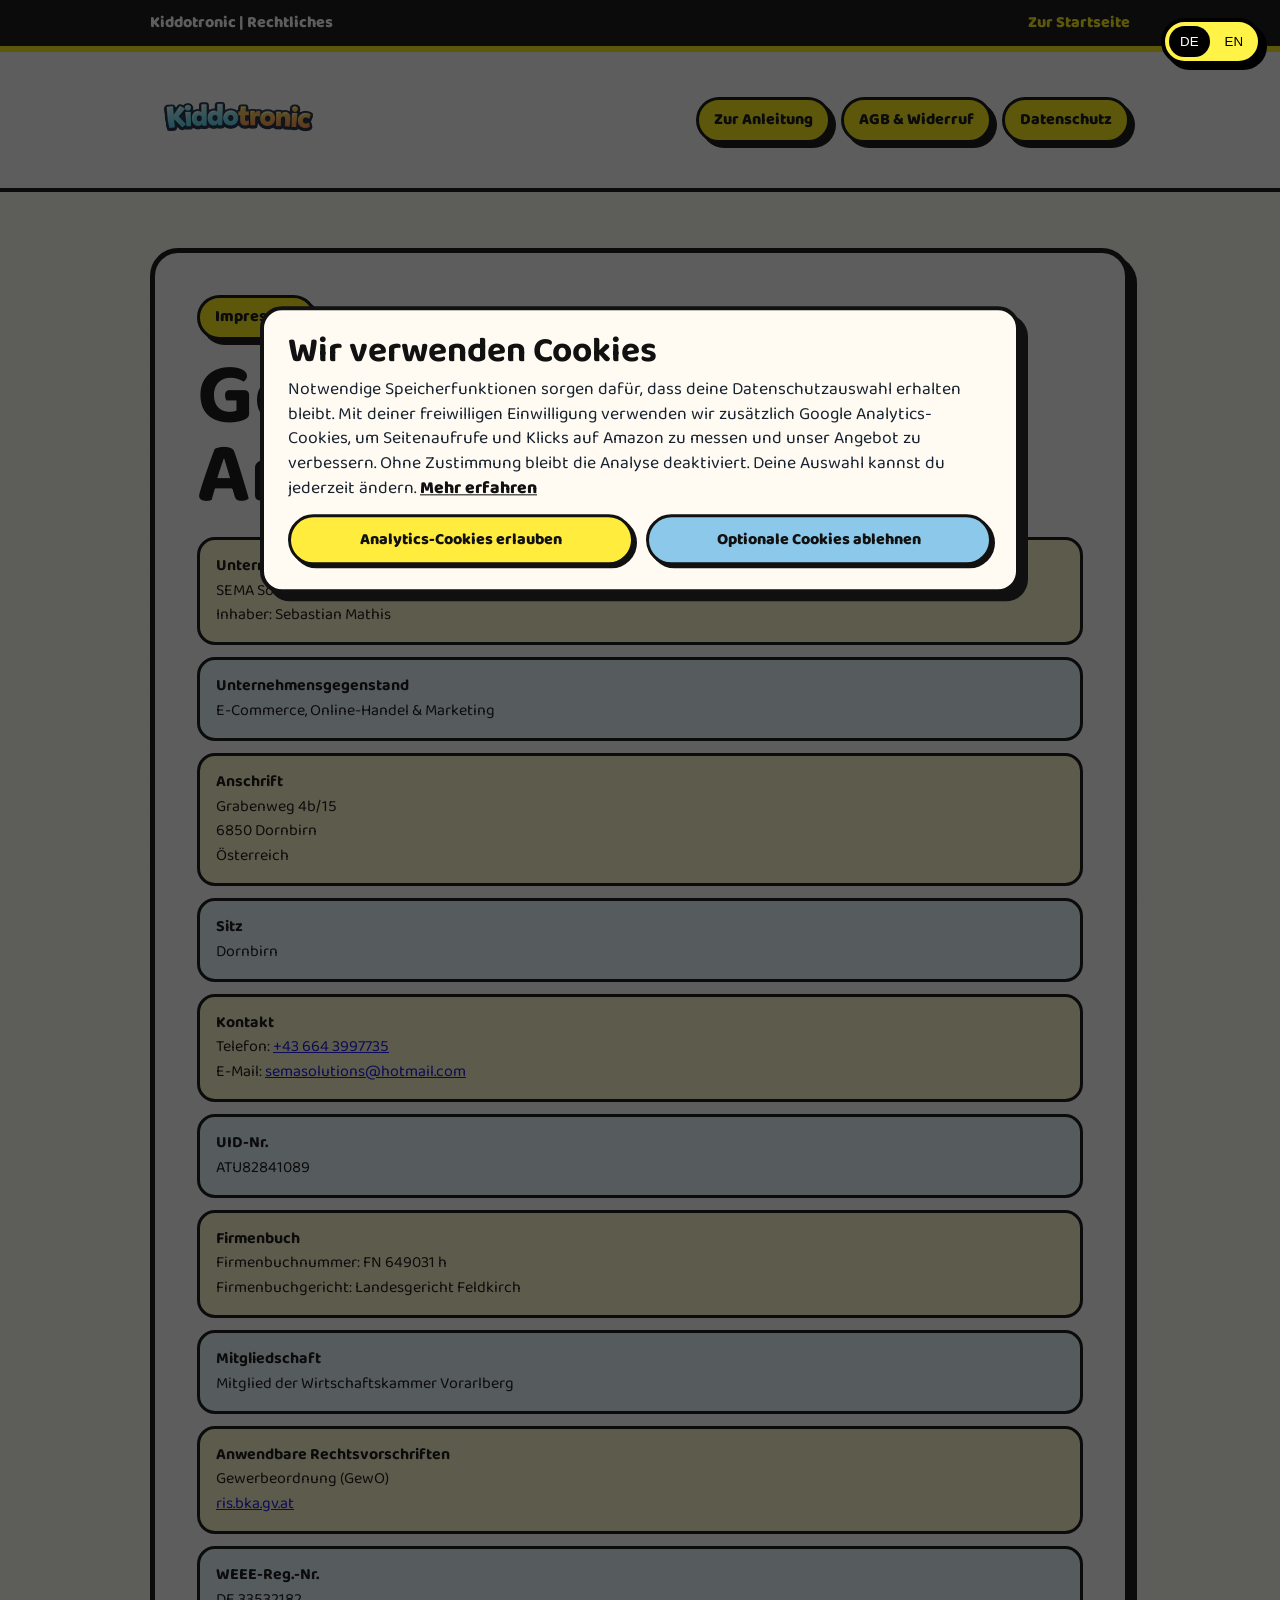
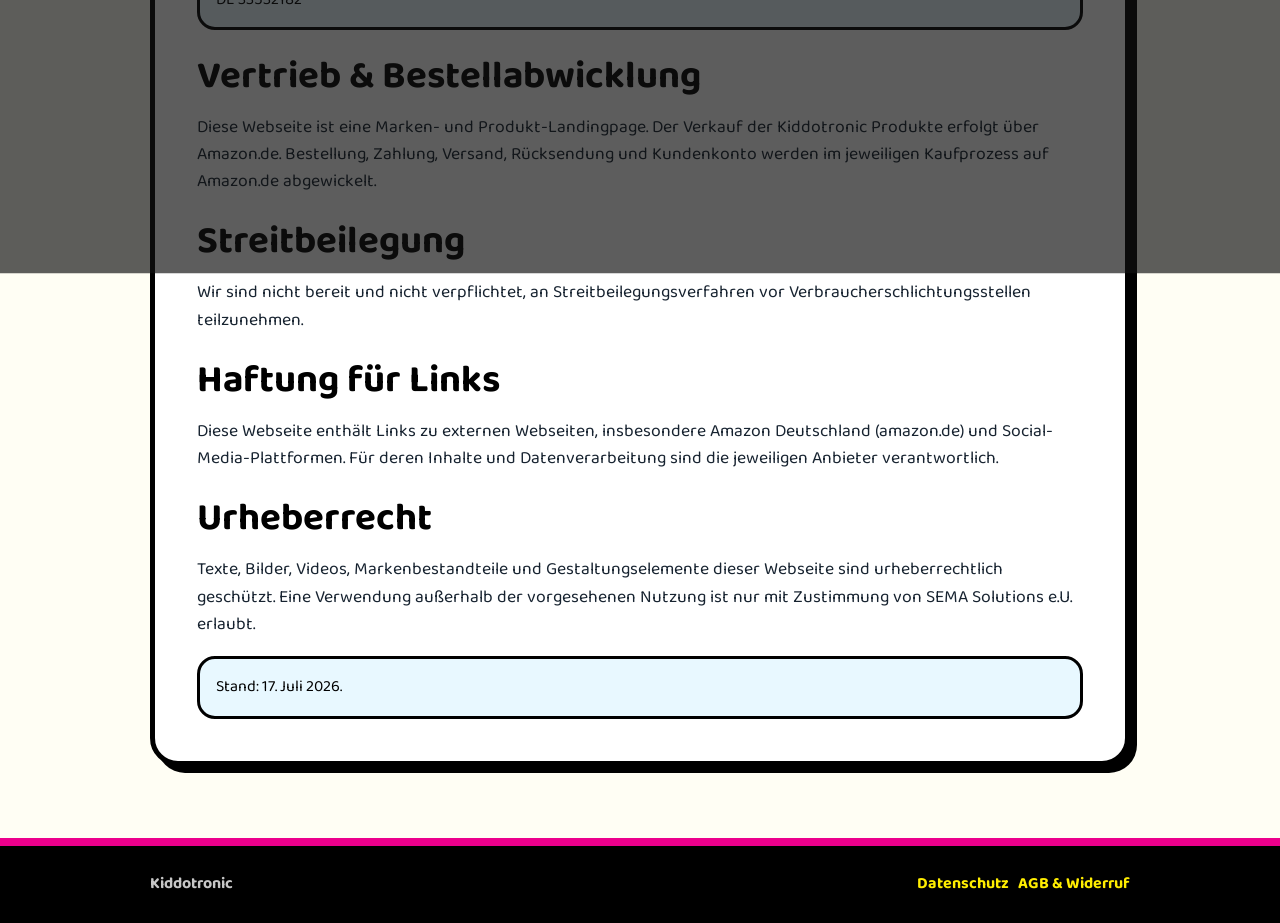
<file: impressum.html>
<!DOCTYPE html>
<html lang="de">
<head>
      <link rel="stylesheet" href="fonts.css">
<script src="analytics.js" defer></script>
<meta charset="UTF-8">
  <meta name="viewport" content="width=device-width, initial-scale=1.0">
  <meta name="description" content="Impressum und gesetzliche Anbieterkennung der Kiddotronic Webseite von SEMA Solutions e.U.">
  <title>Kiddotronic | Impressum</title>
  <link rel="canonical" href="https://kiddotronic.com/impressum.html">
  <link rel="icon" href="/favicon.svg" type="image/svg+xml">
  <link rel="alternate icon" href="/logo-kiddotronic_transparent-01%5B1%5D.png" type="image/png">
  <link rel="apple-touch-icon" href="/logo-kiddotronic_transparent-01%5B1%5D.png">

  <style>
    :root{--black:#000;--white:#fff;--yellow:#ffed00;--cyan:#00aeef;--magenta:#ec008c;--paper:#fffef4;--muted:#51616c;--shadow:7px 7px 0 #000}
    *{box-sizing:border-box}body{margin:0;font-family:"Baloo 2",Arial,sans-serif;background:var(--paper);color:#000;line-height:1.55}body:before{content:"";position:fixed;inset:0;z-index:-1;opacity:.16;background-image:linear-gradient(90deg,rgba(0,0,0,.08) 1px,transparent 1px),linear-gradient(rgba(0,0,0,.08) 1px,transparent 1px);background-size:30px 30px}.top{background:#000;color:#fff;border-bottom:6px solid var(--yellow);font-weight:800}.wrap{width:min(980px,calc(100% - 40px));margin:auto}.top .wrap,.nav .wrap,.footer .wrap{display:flex;align-items:center;justify-content:space-between;gap:16px;flex-wrap:wrap}.top .wrap{min-height:46px}.top a,.footer a{color:var(--yellow);text-decoration:none}.nav{background:rgba(255,255,255,.96);border-bottom:4px solid #000}.nav .wrap{min-height:82px}.brand img{width:min(180px,48vw);display:block}.nav-links{display:flex;gap:10px;flex-wrap:wrap}.nav-link{display:inline-flex;min-height:44px;align-items:center;justify-content:center;padding:8px 15px;color:#000;text-decoration:none;font-weight:800;border:3px solid #000;border-radius:999px;background:var(--yellow);box-shadow:5px 5px 0 #000}main{padding:56px 0 72px}.legal-card{background:#fff;border:5px solid #000;border-radius:28px;box-shadow:var(--shadow);padding:clamp(22px,5vw,42px)}.badge{display:inline-flex;width:max-content;margin-bottom:18px;padding:7px 15px;font-weight:800;background:var(--yellow);border:3px solid #000;border-radius:999px;box-shadow:5px 5px 0 #000}h1{margin:0 0 20px;font-size:clamp(2.7rem,7vw,5.4rem);line-height:.92}h2{margin:28px 0 10px;font-size:clamp(1.6rem,3.5vw,2.4rem);line-height:1}p,li{font-size:1.1rem;color:#172330}.info{display:grid;gap:12px;margin:18px 0}.row{background:#fff9c9;border:3px solid #000;border-radius:18px;padding:14px 16px}.row:nth-child(2n){background:#e8f8ff}.row strong{display:block;color:#000}.note{background:#e8f8ff;border:3px solid #000;border-radius:18px;padding:16px;margin-top:18px}.footer{background:#000;color:rgba(255,255,255,.78);border-top:8px solid var(--magenta);padding:26px 0;font-weight:700}@media(max-width:680px){.top .wrap,.nav .wrap,.footer .wrap{align-items:flex-start;flex-direction:column;padding:12px 0}.wrap{width:min(100% - 24px,980px)}}
  </style>
  <script src=language.js defer></script>
</head>
<body>
  <div class="top"><div class="wrap"><span>Kiddotronic | Rechtliches</span><a href="index.html">Zur Startseite</a></div></div>
  <nav class="nav"><div class="wrap"><a class="brand" href="index.html"><img src="logo.png" alt="Kiddotronic Logo"></a><div class="nav-links"><a class="nav-link" href="anleitung.html">Zur Anleitung</a><a class="nav-link" href="agb-widerruf.html">AGB &amp; Widerruf</a><a class="nav-link" href="datenschutz.html">Datenschutz</a></div></div></nav>
  <main class="wrap">
    <article class="legal-card">
      <span class="badge">Impressum</span>
      <h1>Gesetzliche Anbieterkennung</h1>
      <div class="info">
        <div class="row"><strong>Unternehmen</strong>SEMA Solutions e.U.<br>Inhaber: Sebastian Mathis</div>
        <div class="row"><strong>Unternehmensgegenstand</strong>E-Commerce, Online-Handel &amp; Marketing</div>
        <div class="row"><strong>Anschrift</strong>Grabenweg 4b/15<br>6850 Dornbirn<br>&Ouml;sterreich</div>
        <div class="row"><strong>Sitz</strong>Dornbirn</div>
        <div class="row"><strong>Kontakt</strong>Telefon: <a href="tel:+436643997735">+43 664 3997735</a><br>E-Mail: <a href="mailto:semasolutions@hotmail.com">semasolutions@hotmail.com</a></div>
        <div class="row"><strong>UID-Nr.</strong>ATU82841089</div>
        <div class="row"><strong>Firmenbuch</strong>Firmenbuchnummer: FN 649031 h<br>Firmenbuchgericht: Landesgericht Feldkirch</div>
        <div class="row"><strong>Mitgliedschaft</strong>Mitglied der Wirtschaftskammer Vorarlberg</div>
        <div class="row"><strong>Anwendbare Rechtsvorschriften</strong>Gewerbeordnung (GewO)<br><a href="https://www.ris.bka.gv.at" target="_blank" rel="noopener noreferrer">ris.bka.gv.at</a></div>
        <div class="row"><strong>WEEE-Reg.-Nr.</strong>DE 33532182</div>
      </div>
      <h2>Vertrieb &amp; Bestellabwicklung</h2>
      <p>Diese Webseite ist eine Marken- und Produkt-Landingpage. Der Verkauf der Kiddotronic Produkte erfolgt &uuml;ber Amazon.de. Bestellung, Zahlung, Versand, R&uuml;cksendung und Kundenkonto werden im jeweiligen Kaufprozess auf Amazon.de abgewickelt.</p>
      <h2>Streitbeilegung</h2>
      <p>Wir sind nicht bereit und nicht verpflichtet, an Streitbeilegungsverfahren vor Verbraucherschlichtungsstellen teilzunehmen.</p>
      <h2>Haftung f&uuml;r Links</h2>
      <p>Diese Webseite enth&auml;lt Links zu externen Webseiten, insbesondere Amazon Deutschland (amazon.de) und Social-Media-Plattformen. F&uuml;r deren Inhalte und Datenverarbeitung sind die jeweiligen Anbieter verantwortlich.</p>
      <h2>Urheberrecht</h2>
      <p>Texte, Bilder, Videos, Markenbestandteile und Gestaltungselemente dieser Webseite sind urheberrechtlich gesch&uuml;tzt. Eine Verwendung au&szlig;erhalb der vorgesehenen Nutzung ist nur mit Zustimmung von SEMA Solutions e.U. erlaubt.</p>
      <div class="note">Stand: 17. Juli 2026.</div>
    </article>
  </main>
  <footer class="footer"><div class="wrap"><span>Kiddotronic</span><span><a href="datenschutz.html">Datenschutz</a> &nbsp; <a href="agb-widerruf.html">AGB &amp; Widerruf</a></span></div></footer>
</body>
</html>
</file>
<file: fonts.css>
@font-face {
  font-family: "Baloo 2";
  src: url("assets/Baloo2%5Bwght%5D.ttf") format("truetype");
  font-style: normal;
  font-weight: 400 800;
  font-display: swap;
}
</file>
